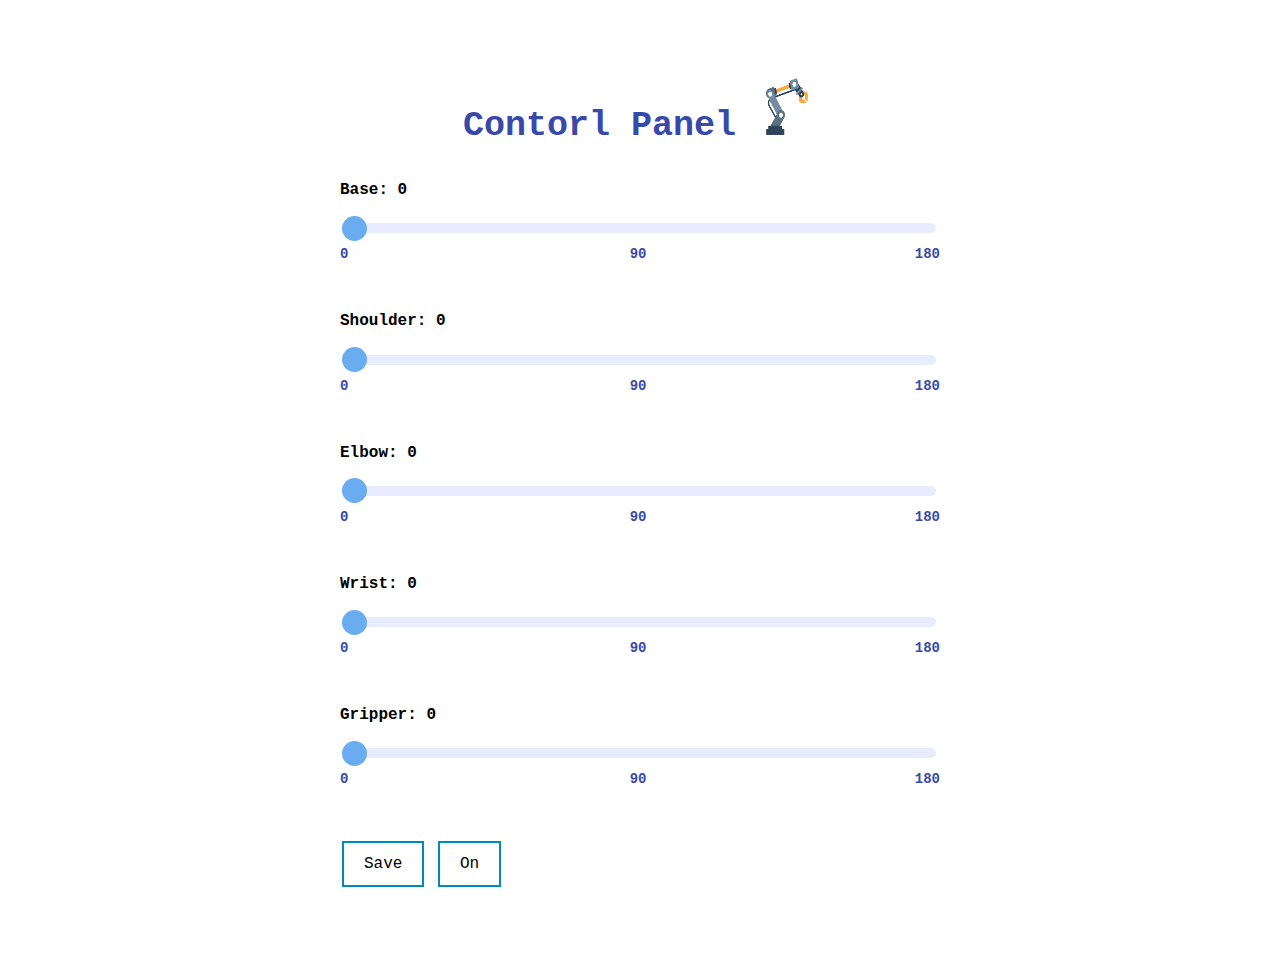
<file: Contorl Panel Task 1/Index.html>
<!DOCTYPE html>
<html>
<head>
<meta name="viewport" content="width=device-width, initial-scale=1">
<link rel=stylesheet href="style2.css"/>
</head>
<body>
  <div class="container">
    <p class="title">Contorl Panel <img src="arm-pic.jpg" alt="robot arm" style= "width:60px;height:60px;"> </p>

    <div class="slidecontainer">
      <h4>Base: <label><span class="limit"></span></label>  </h4>
      <input type="range" value="0" min="0" max="180"  step="1" class="slider" >
    </div>

    <div class="label-container">
      <div class="label-slider">0</div>
	  <div class="label-slider">90</div>
      <div class="label-slider">180</div>
    </div>



    <div class="slidecontainer">
      <h4>Shoulder: <label><span class="limit"></span></label>    </h4>
      <input type="range" value="0" min="0" max="180"  step="1" class="slider" >
    </div>

    <div class="label-container">
      <div class="label-slider">0</div>
	  <div class="label-slider">90</div>
      <div class="label-slider">180</div>
    </div>



    <div class="slidecontainer">
      <h4>Elbow: <label><span class="limit"></span></label>  </h4>
      <input type="range" value="0" min="0" max="180"  step="1" class="slider" >
    </div>

    <div class="label-container">
      <div class="label-slider">0</div>
	  <div class="label-slider">90</div>
      <div class="label-slider">180</div>
    </div>



    <div class="slidecontainer">
      <h4>Wrist: <label><span class="limit"></span></label>  </h4>
      <input type="range" value="0" min="0" max="180"  step="1" class="slider" >
    </div>

    <div class="label-container">
      <div class="label-slider">0</div>
	  <div class="label-slider">90</div>
      <div class="label-slider">180</div>
    </div>




    <div class="slidecontainer">
        <h4>Gripper: <label><span class="limit"></span></label> </h4>
      <input type="range" value="0" min="0" max="180"  step="1" class="slider" >
    </div>

    <div class="label-container">
      <div class="label-slider">0</div>
	  <div class="label-slider">90</div>
      <div class="label-slider">180</div>
    </div>
  <button class="button button2">Save</button>
<button class="button button2">On</button>

<script type="text/javascript" src="sc.js"></script>
</body>
</html>
</file>
<file: Contorl Panel Task 1/style2.css>
@import url(https://fonts.googleapis.com/css?family=Catamaran" rel="stylesheet);
@import url("https://fonts.googleapis.com/css?family=Dancing+Script");

body {
  font-family: "OCR A Std", monospace;
  background: url('https://www.akamai.com/uk/en/multimedia/images/intro/2018/akamai-iot-intro-image.png?imwidth=1366');
}

.container {
  font-family:  "OCR A Std", monospace;
  width: 600px;
  margin: 30px auto 0;
  display: block;
  background: #fff;
  padding: 10px 50px 50px;
  border-radius: 4px;
  box-shadow 0 6px 16px rgba(0,0,0,0.15)
}

.title {
  text-align: center;
  font-family:  "OCR A Std", monospace;
  color: #3949ab;
  font-size: 35px;
  font-weight: bold;
}

.label-container {
  margin-top: 0.5rem;
  -webkit-flex-basis: 100%;
  display: -webkit-flex;
  -webkit-flex-wrap: nowrap;
  -webkit-justify-content: space-between;
  margin-bottom: 50px;
}

.label-slider {
  color: #3949ab;
  font-size: 14px;
  font-weight: 700;
  text-align: center;
  -webkit-tap-highlight-color: transparent;
  cursor: pointer;
}

.label-slider:nth-child(1) {
  padding-left: 0px;
}

.label-slider:nth-child(2) {
  padding-left: 47px;
}

.label-slider:nth-child(3) {
  padding-left: 34px;
}

.label-slider:nth-child(4) {
  padding-left: 32px;
}

.label-slider:nth-child(5) {
  padding-left: 32px;
}

.slider-container {
  width: 100%;
  margin-top: 5px;
}

.slider {
  -webkit-appearance: none;
  -moz-appearance: none;
  width: 99%;
  height: 10px;
  border-radius: 5px;
  background: #dde5ff;
  outline: none;
  opacity: 0.7;
  -webkit-transition: 0.2s;
  transition: opacity 0.2s;

}

input[type="range"],
input[type="range"]::-moz-range-track {
  -webkit-appearance: none;
  -moz-appearance: none;
  width: 100%;
  border-radius: 5px;
  background: #dde5ff;
  outline: none;
  transition: opacity 0.2s;
}

input[type="range"]::-webkit-slider-thumb {
  -webkit-appearance: none;
  appearance: none;
  width: 25px;
  height: 25px;
  border-radius: 50%;
  background: #2b8aeb;
  cursor: pointer;
  outline: none;
}

input[type="range"]::-moz-range-thumb {
  -moz-appearance: none;
  appearance: none;
  width: 25px;
  height: 25px;
  border-radius: 50%;
  background: #1492ea;
  cursor: pointer;
  outline: none;
  z-index: 10;
}

input[type="range"]:focus {
  outline: none;
}

.ticks {
   font-family: "Catamaran", sans-serif;
  color: #3949ab;
  font-size: 14px;
  font-weight: 700;
    display: flex;
    justify-content: space-between;
    height: 6px;
    margin: 0 10px 0 15px;
    counter-reset: count -1;
}
.ticks > div {
  height: 100%;
  width: 1px;
  background: silver;
  counter-increment: count 1;
}
.ticks > div:nth-child(5n - 4) {
  height: 200%;
}
.ticks > div:nth-child(5n - 4)::before {
  display: block;
  content: counter(count,decimal);
  transform: translate(-50%, 100%);
  text-align: center;
  width: 16px;
}

.button {
  background-color: #008CBA
  border: none;
  color: white;
  padding: 12px 20px;
  text-align: center;
  text-decoration: none;
  display: inline-block;
  font-family:  "OCR A Std", monospace;
  font-size: 16px;
  margin: 4px 2px;
  transition-duration: 0.4s;
  cursor: pointer;
}

.button2 {
  background-color: white;
  color: black;
  border: 2px solid #008CBA;
}

.button2:hover {
  background-color: #008CBA;
  color: white;
}
</file>
